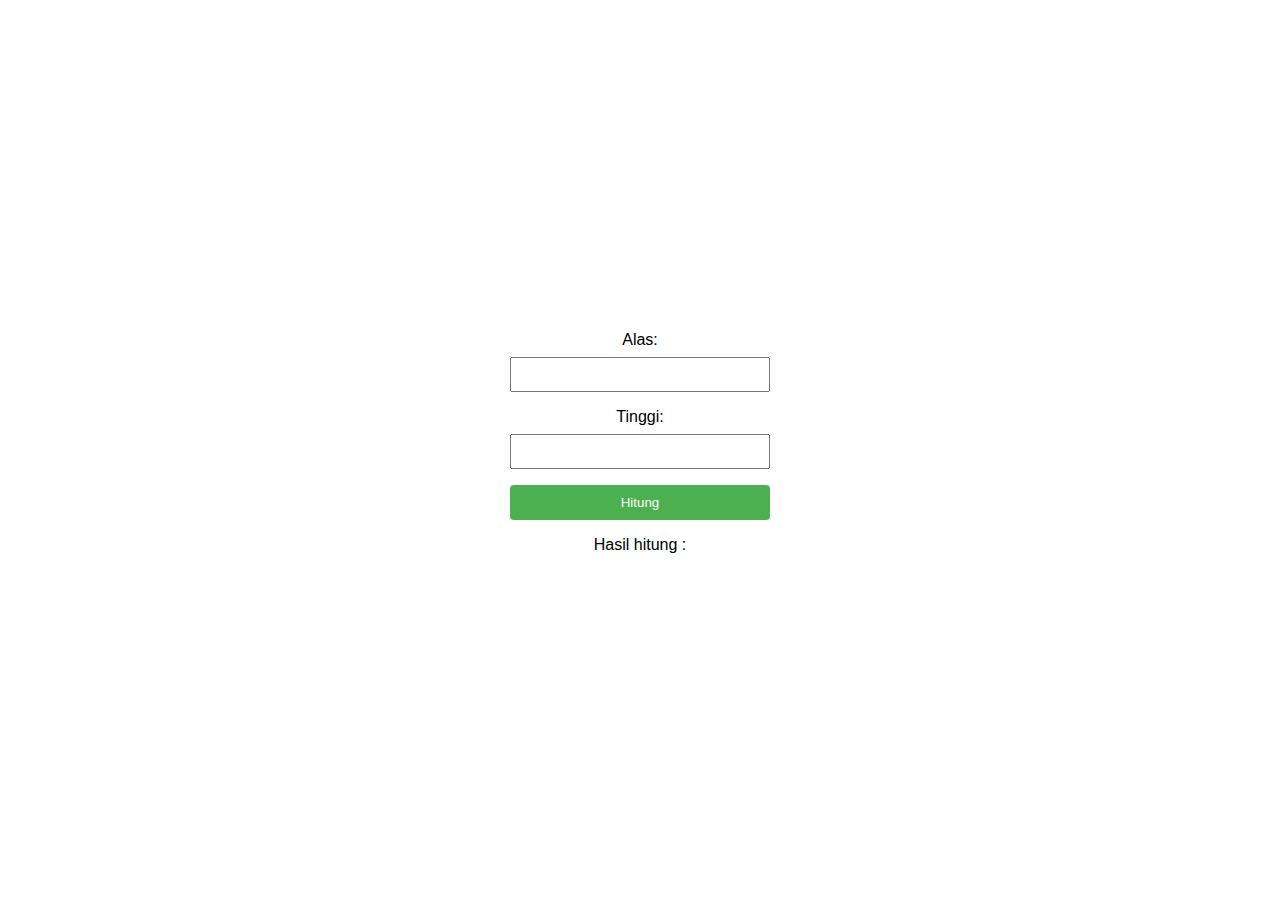
<file: index.html>
<!DOCTYPE html>
<html lang="en">
<head>
    <meta charset="UTF-8">
    <meta name="viewport" content="width=device-width, initial-scale=1.0">
    <title>Kalkulator Segitiga</title>
    <style>
        body {
            font-family: 'Arial', sans-serif;
            display: flex;
            justify-content: center;
            align-items: center;
            height: 100vh;
            margin: 0;
        }

        form {
            text-align: center;
        }

        label {
            display: block;
            margin-bottom: 8px;
        }

        input {
            width: 100%;
            padding: 8px;
            margin-bottom: 16px;
            box-sizing: border-box;
        }

        button {
            width: 100%;
            padding: 10px;
            background-color: #4CAF50;
            color: white;
            border: none;
            border-radius: 4px;
            cursor: pointer;
        }

        button:hover {
            background-color: #45a049;
        }
    </style>
</head>
<body>
    <form id="triangleForm">
        <label for="base">Alas:</label>
        <input type="number" id="base" required>

        <label for="height">Tinggi:</label>
        <input type="number" id="height" required>

        <button type="button" onclick="calculateTriangle()">Hitung</button>

        <p id="result">Hasil hitung :</p>
    </form>

    <script>
        function calculateTriangle() {
            var base = parseFloat(document.getElementById('base').value);
            var height = parseFloat(document.getElementById('height').value);

            if (!isNaN(base) && !isNaN(height)) {
                var luas = 0.5 * base * height;
                var keliling = base + height + Math.sqrt(base**2 + height**2);

                document.getElementById('result').innerHTML = 'Luas: ' + luas.toFixed(2) + ', Keliling: ' + keliling.toFixed(2);
            } else {
                document.getElementById('result').innerHTML = 'Masukkan nilai yang valid untuk alas dan tinggi.';
            }
        }
    </script>
</body>
</html>
</file>
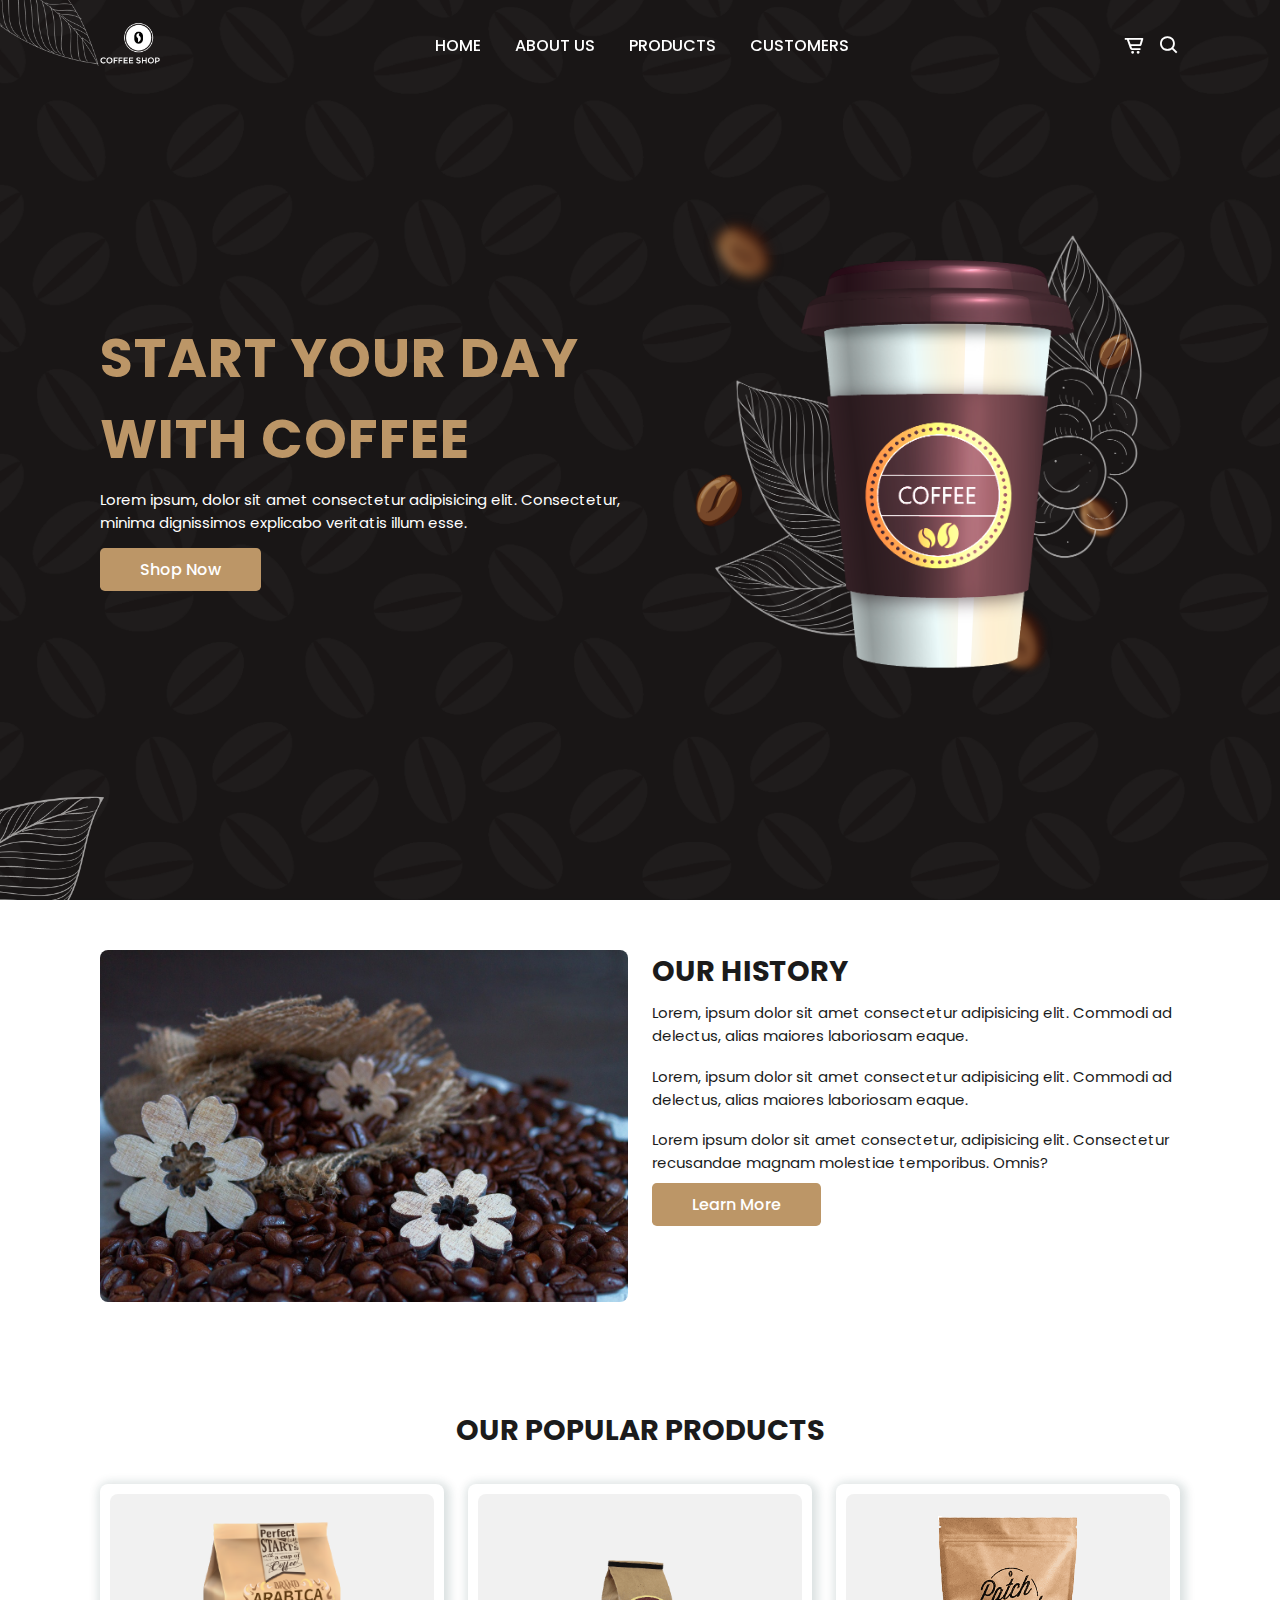
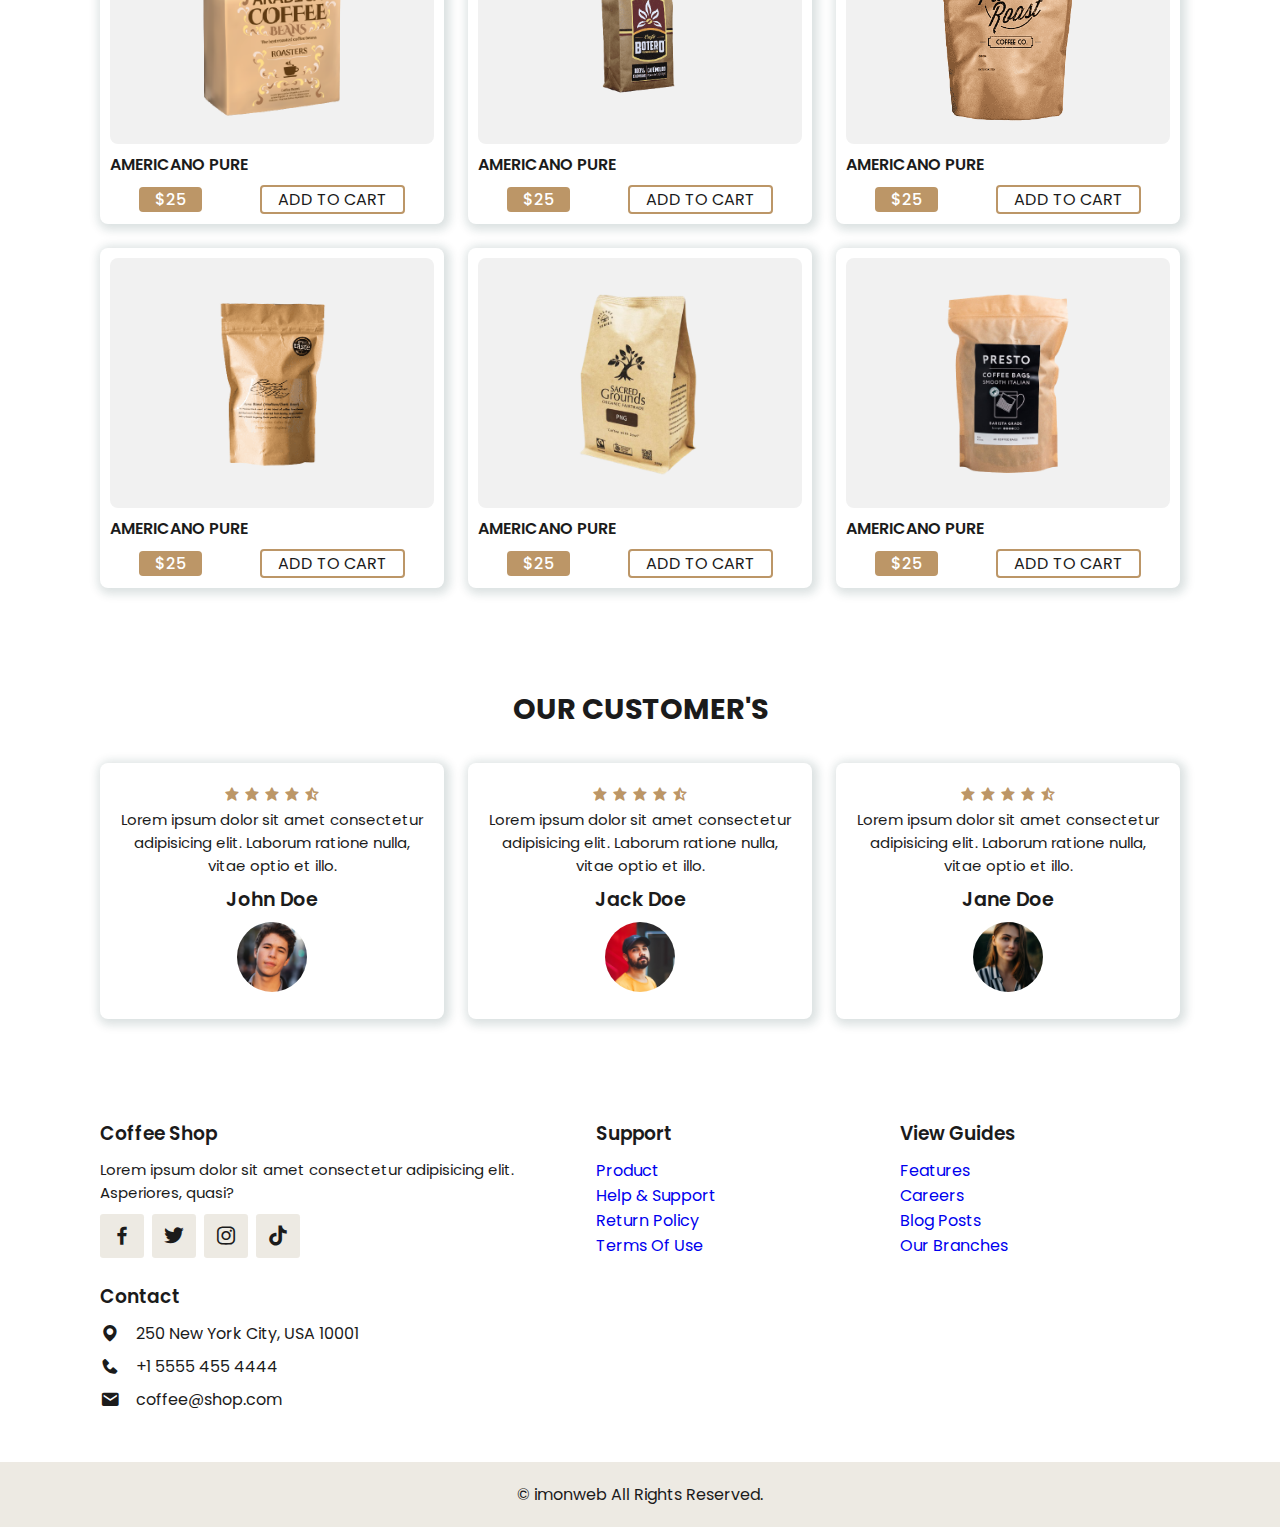
<file: coffeshop-project/index.html>
<!DOCTYPE html>
<html lang="en">
<head>
  <meta charset="UTF-8">
  <meta http-equiv="X-UA-Compatible" content="IE=edge">
  <meta name="viewport" content="width=device-width, initial-scale=1.0">
  <link rel="stylesheet" href="main.css">
  <!-- Box Icons -->
  <link rel="stylesheet" href="https://unpkg.com/boxicons@latest/css/boxicons.min.css">
  <title>Coffee Shop</title>
</head>
<body>
  <!-- Navbar -->
  <header>
    <a href="#" class="logo">
      <img src="images/logo.png" alt="logo">
    </a>
    <!-- Menu-Icon -->
    <i class="bx bx-menu" id="menu-icon"></i>
    <!-- links -->
    <ul class="navbar">
      <li><a href="#home">Home</a></li>
      <li><a href="#about">About Us</a></li>
      <li><a href="#products">Products</a></li>
      <li><a href="#cusstomers">Customers</a></li>
    </ul>
    <!-- Icon -->
    <div class="header-icon">
      <i class="bx bx-cart-alt"></i>
      <i class="bx bx-search" id="search-icon"></i>
    </div>
    <!-- Search Box -->
    <div class="search-box">
      <input type="search" name="" id="" placeholder="Search Here...">
    </div>
  </header>

  <!-- Home -->
  <section class="home" id="home">
    <div class="home-text">
      <h1>Start your day <br> with coffee</h1>
      <p>Lorem ipsum, dolor sit amet consectetur adipisicing elit. Consectetur, minima dignissimos explicabo veritatis illum esse.</p>
      <a href="#" class="btn">Shop Now</a>
    </div>
    <div class="home-img">
      <img src="images/main.png" alt="main">
    </div>
  </section>

  <!-- About -->
  <section class="about" id="about">
    <div class="about-img">
      <img src="images/about.jpg" alt="about">
    </div>
    <div class="about-text">
      <h2>Our History</h2>
      <p>Lorem, ipsum dolor sit amet consectetur adipisicing elit. Commodi ad delectus, alias maiores laboriosam eaque.</p>
      <p>Lorem, ipsum dolor sit amet consectetur adipisicing elit. Commodi ad delectus, alias maiores laboriosam eaque.</p>
      <p>Lorem ipsum dolor sit amet consectetur, adipisicing elit. Consectetur recusandae magnam molestiae temporibus. Omnis?</p>
      <a href="#" class="btn">Learn More</a>
    </div>

  </section>

  <!-- Products -->
  <section class="products" id="products">
    <div class="heading">
      <h2>Our Popular Products</h2>
    </div>
    <!-- container -->
    <div class="products-container">

      <div class="box">
        <img src="images/p1.png" alt="p1">
        <h3>Americano Pure</h3>
        <div class="content">
          <span>$25</span>
          <a href="#">Add to cart </a>
        </div>
      </div>

      <div class="box">
        <img src="images/p2.png" alt="p1">
        <h3>Americano Pure</h3>
        <div class="content">
          <span>$25</span>
          <a href="#">Add to cart </a>
        </div>
      </div>

      <div class="box">
        <img src="images/p3.png" alt="p1">
        <h3>Americano Pure</h3>
        <div class="content">
          <span>$25</span>
          <a href="#">Add to cart </a>
        </div>
      </div>

      <div class="box">
        <img src="images/p4.png" alt="p4">
        <h3>Americano Pure</h3>
        <div class="content">
          <span>$25</span>
          <a href="#">Add to cart </a>
        </div>
      </div>

      <div class="box">
        <img src="images/p5.png" alt="p5">
        <h3>Americano Pure</h3>
        <div class="content">
          <span>$25</span>
          <a href="#">Add to cart </a>
        </div>
      </div>

      <div class="box">
        <img src="images/p6.png" alt="p6">
        <h3>Americano Pure</h3>
        <div class="content">
          <span>$25</span>
          <a href="#">Add to cart </a>
        </div>
      </div>

    </div> <!-- products-container -->
  </section>

  <!-- Customers -->
  <section class="customers" id="cusstomers">
    <div class="heading">
      <h2>Our Customer's</h2>
    </div>
    <!-- Container -->
    <div class="customers-container">
      <div class="box">
        <div class="stars">
          <i class="bx bxs-star"></i>
          <i class="bx bxs-star"></i>
          <i class="bx bxs-star"></i>
          <i class="bx bxs-star"></i>
          <i class="bx bxs-star-half"></i>
        </div>
        <p>Lorem ipsum dolor sit amet consectetur adipisicing elit. Laborum ratione nulla, vitae optio et illo.</p>
        <h2>John Doe</h2>
        <img src="images/rev1.jpg" alt="rev1">
      </div> <!-- box -->
      <div class="box">
        <div class="stars">
          <i class="bx bxs-star"></i>
          <i class="bx bxs-star"></i>
          <i class="bx bxs-star"></i>
          <i class="bx bxs-star"></i>
          <i class="bx bxs-star-half"></i>
        </div>
        <p>Lorem ipsum dolor sit amet consectetur adipisicing elit. Laborum ratione nulla, vitae optio et illo.</p>
        <h2>Jack Doe</h2>
        <img src="images/rev2.jpg" alt="rev2">
      </div> <!-- box -->
      <div class="box">
        <div class="stars">
          <i class="bx bxs-star"></i>
          <i class="bx bxs-star"></i>
          <i class="bx bxs-star"></i>
          <i class="bx bxs-star"></i>
          <i class="bx bxs-star-half"></i>
        </div>
        <p>Lorem ipsum dolor sit amet consectetur adipisicing elit. Laborum ratione nulla, vitae optio et illo.</p>
        <h2>Jane Doe</h2>
        <img src="images/rev3.jpg" alt="rev3">
      </div> <!-- box -->
    </div>
  </section>

  <!-- footer -->
  <section class="footer">
    <div class="footer-box">
      <h3>Coffee Shop</h3>
      <p>Lorem ipsum dolor sit amet consectetur adipisicing elit. Asperiores, quasi?</p>
      <div class="social">
        <a href="#"><i class="bx bxl-facebook"></i></a>
        <a href="#"><i class="bx bxl-twitter"></i></a>
        <a href="#"><i class="bx bxl-instagram"></i></a>
        <a href="#"><i class="bx bxl-tiktok"></i></a>
      </div>
    </div>
    <div class="footer-box">
      <h3>Support</h3>
      <li><a href="#">Product</a></li>
      <li><a href="#">Help & Support</a></li>
      <li><a href="#">Return Policy</a></li>
      <li><a href="#">Terms Of Use</a></li>
    </div>
    <div class="footer-box">
      <h3>View Guides</h3>
      <li><a href="#">Features</a></li>
      <li><a href="#">Careers</a></li>
      <li><a href="#">Blog Posts</a></li>
      <li><a href="#">Our Branches</a></li>
    </div>
    <div class="footer-box">
      <h3>Contact</h3>
      <div class="contact">
        <span><i class="bx bxs-map"></i>250 New York City, USA 10001</span>
        <span><i class="bx bxs-phone"></i>+1 5555 455 4444</span>
        <span><i class="bx bxs-envelope"></i>coffee@shop.com</span>
      </div>
    </div>
  </section>

  <!-- Copyright -->
  <div class="copyright">
    <p>&#169; imonweb All Rights Reserved.</p>
  </div>


  <script src="app.js"></script>
</body>
</html>
</file>
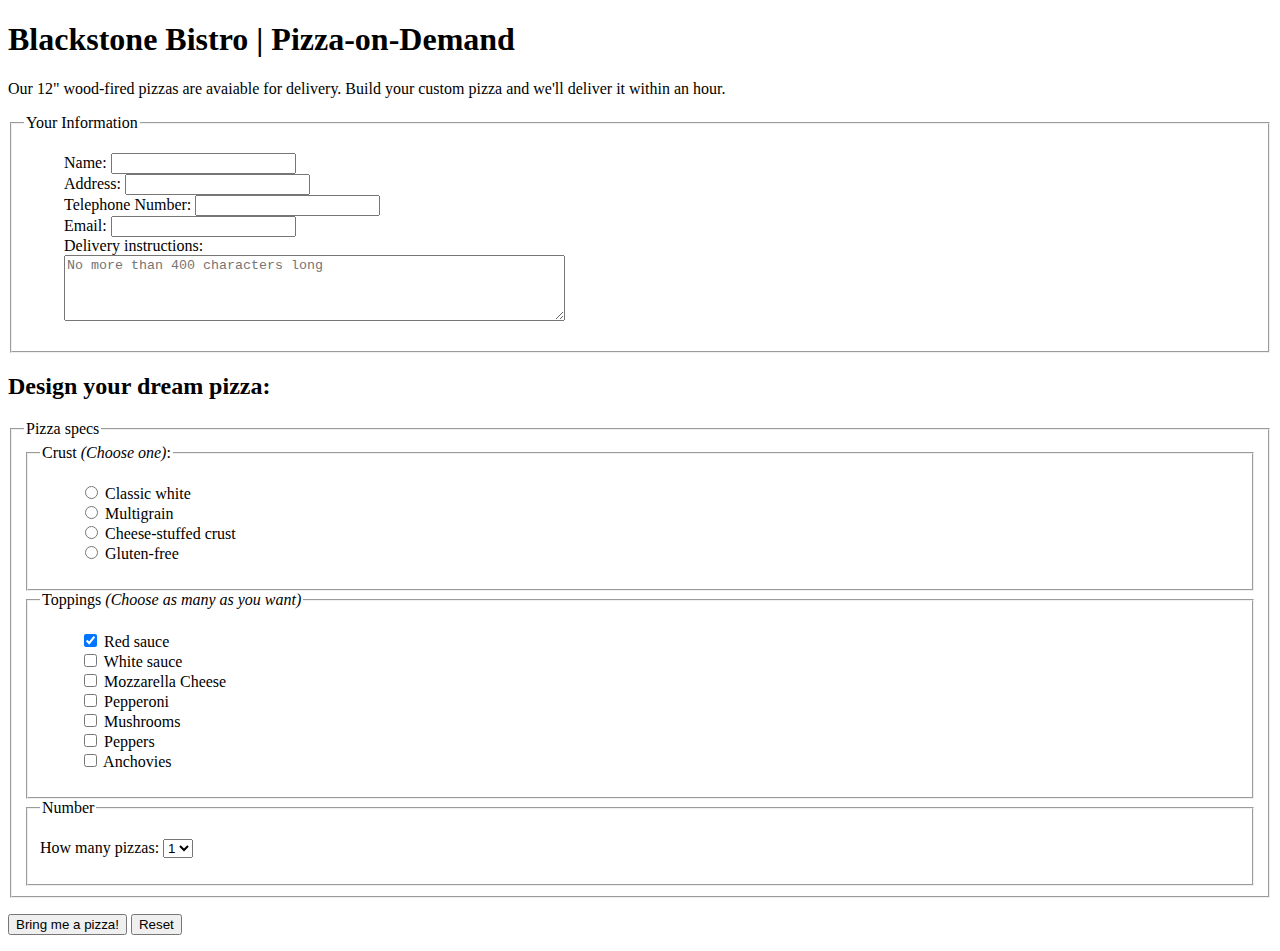
<file: pertemuan2-pizza/index.html>
<!DOCTYPE html >
<html>
<head>
  <meta charset="utf-8" >
   <title>Blackstone Bistro: Pizza-on-Demand</title>
   <style type="text/css">
      ol, ul { 
     list-style-type: none;
      }
   </style>
</head>

<body>

<h1>Blackstone Bistro | Pizza-on-Demand</h1>


<p>Our 12" wood-fired pizzas are avaiable for delivery. Build your custom pizza and we'll deliver it within an hour.</p>


<form action="http://www.blackgoosebistro.com/pizza.php" method="post">

<fieldset>
<legend>Your Information</legend>
<ul>
<li><label for="form-name">Name:</label> <input type="text" name="customername" id="form-name"></li>
<li><label for="form-address">Address:</label> <input type="text" name="address" id="form-address"></li>
<li><label for="form-tel">Telephone Number:</label> <input type="tel" name="telephone" id="form-tel"></li>
<li><label for="form-email">Email: <input type="email" name="email" id="form-email"></label></li>
<li>Delivery instructions:<br>
<textarea name="instructions" rows="4" cols="60" maxlength="400" id="form-story" placeholder="No more than 400 characters long"></textarea></li>
</ul>
</fieldset>

<h2>Design your dream pizza:</h2>

<fieldset>
<legend>Pizza specs

</legend><fieldset>
<legend>Crust <em>(Choose one)</em>:</legend>
  <ul>
  <li><label><input type="radio" name="crust" value="white">
  Classic white 
  </label></li>
  <li><input type="radio" name="crust" value="multigrain"> 
  Multigrain</li>
  <li><input type="radio" name="crust" value="cheese crust">
  Cheese-stuffed crust
  </li>
  <li><input type="radio" name="crust" value="gluten free">
    Gluten-free
    </li>
    </ul>
  </fieldset>
  
  <fieldset>
    <legend>Toppings <em>(Choose as many as you want)</em></legend>
      <ul>
      <li><input type="checkbox" name="toppings[]" value="red sauce" checked> 
      Red sauce</li>
      <li><input type="checkbox" name="toppings[]" value="white sauce">
      White sauce
      </li>
      <li><input type="checkbox" name="toppings[]" value="mozzarella">
        Mozzarella Cheese
      </li>
      <li><input type="checkbox" name="toppings[]" value="pepperoni"> 
       Pepperoni</li>
      <li><input type="checkbox" name="toppings[]" value="mushrooms"> 
        Mushrooms</li>
      <li><input type="checkbox" name="toppings[]" value="peppers">
      Peppers
      </li>
      <li><input type="checkbox" name="toppings[]" value="anchovies"> 
        Anchovies</li>
       </ul>
    </fieldset>

    <fieldset>
        <legend>Number</legend>
        <p>How many pizzas: 
          <select name="pizzas" size="1">
        <option>1</option>
        <option>2</option>
        <option>3</option>
        <option>4</option>
        <option>5</option>
        <option>6</option>
        </select>
        </p>
        </fieldset>
        
        </fieldset>
        
        <p><input type="submit" value="Bring me a pizza!">
        <input type="reset"></p>
        </form>
        </body>
        </html>
</file>
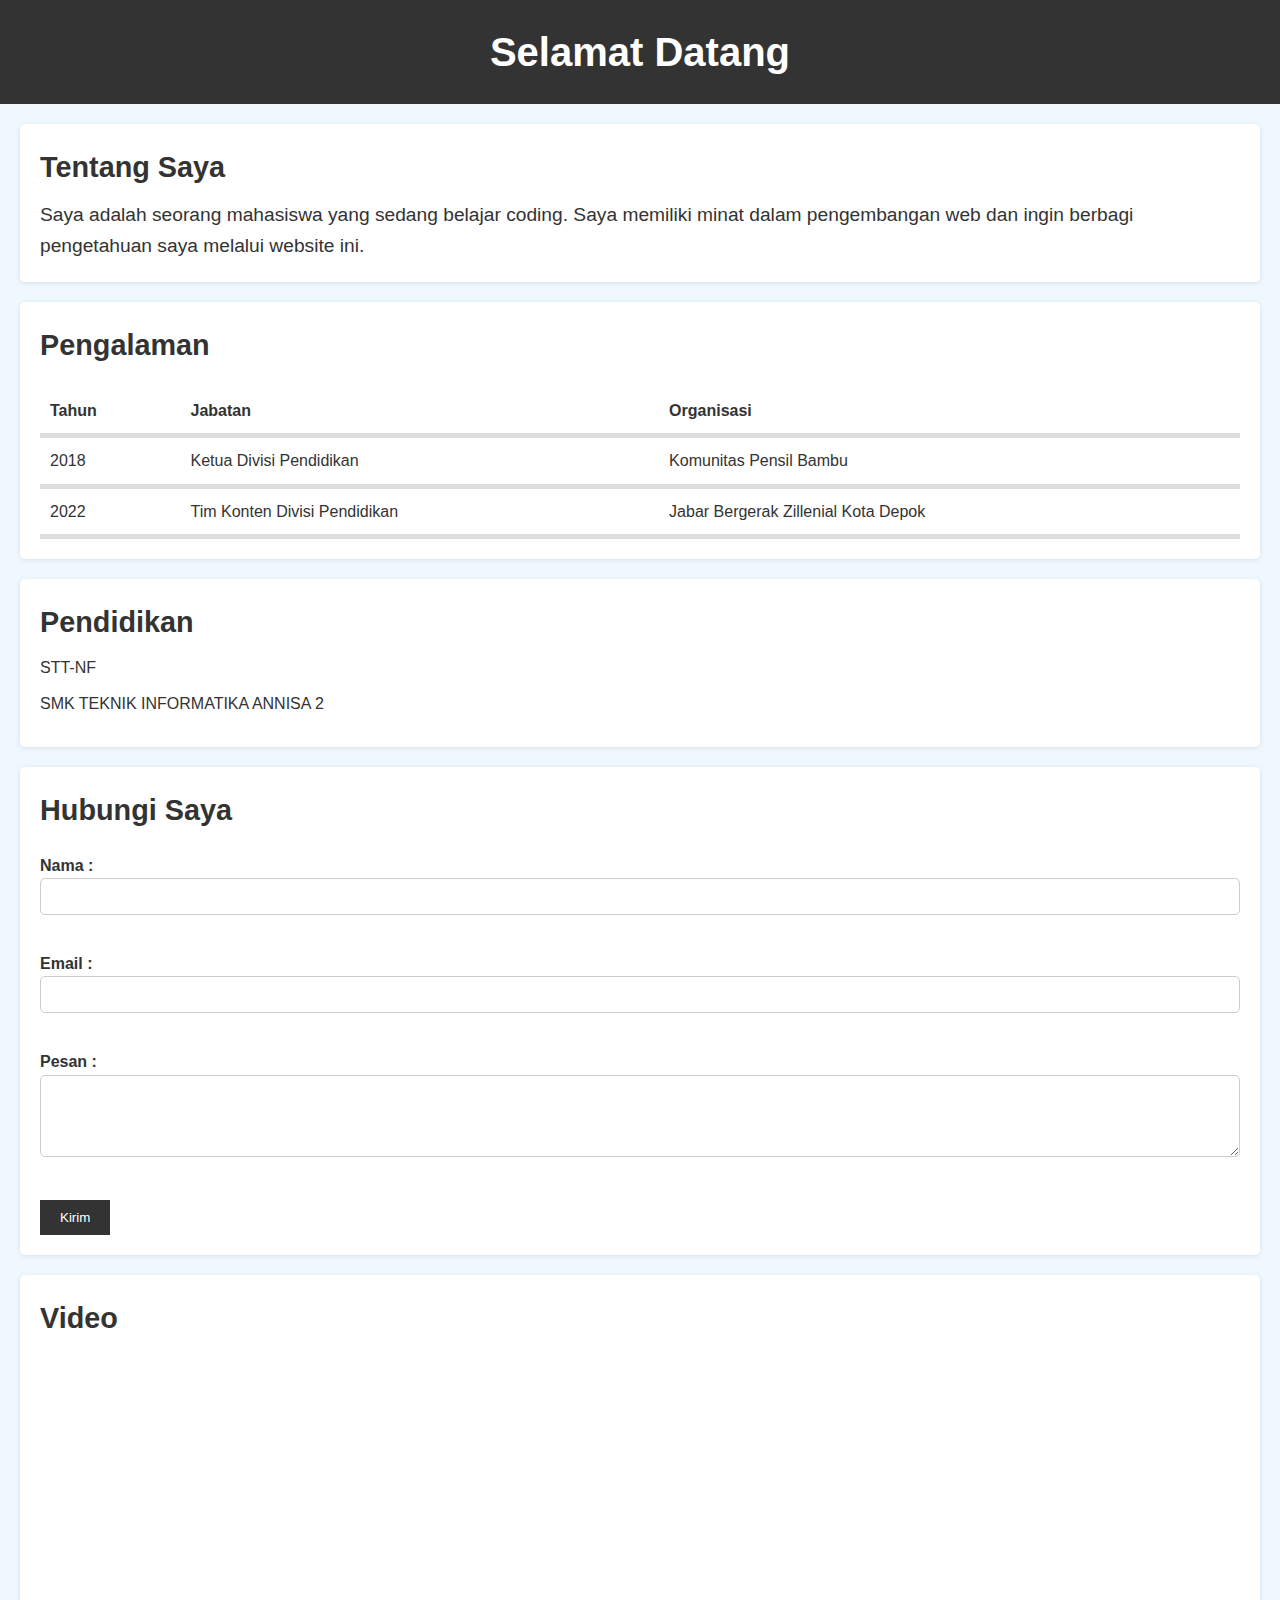
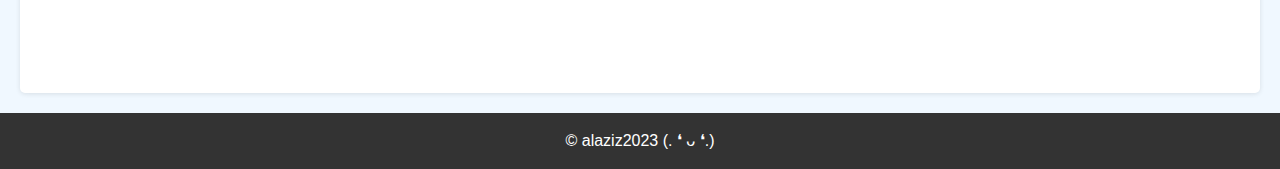
<file: pertemuan6/index.html>
<!DOCTYPE html>
<html lang="en">
<head>
    <meta charset="UTF-8">
    <meta http-equiv="X-UA-Compatible" content="IE-edge">
    <meta name="viewport" content="width=device-width, initial-scale=1.0">
    <title>Portofolio Saya</title>
    <link rel="stylesheet" href="style.css">
</head>

<body>
    <header>
        <h1>Selamat Datang</h1>
    </header>

    <section>
        <h2>Tentang Saya</h2>
        <p>Saya adalah seorang mahasiswa yang sedang belajar coding. Saya memiliki minat dalam pengembangan web dan ingin berbagi pengetahuan saya melalui website ini.</p>
    </section>

    <section>
        <h2>Pengalaman</h2>
        <table>
            <tr>
                <th>Tahun</th>
                <th>Jabatan</th>
                <th>Organisasi</th>
            </tr>
            <tr>
                <td>2018</td>
                <td>Ketua Divisi Pendidikan</td>
                <td>Komunitas Pensil Bambu</td>
            </tr>
            <tr>
                <td>2022</td>
                <td>Tim Konten Divisi Pendidikan</td>
                <td>Jabar Bergerak Zillenial Kota Depok</td>
            </tr>
        </table>
    </section>

    <section>
        <h2>Pendidikan</h2>
        <ul>
            <li>STT-NF</li>
            <li>SMK TEKNIK INFORMATIKA ANNISA 2 </li>
        </ul>
    </section>

    <!-- <section>
        <h2>Galeri</h2>
        <img src="#" alt="Gambar 1" width="200">
        <img src="#" alt="Gambar 1" width="200">
    </section> -->

    <section>
        <h2>Hubungi Saya</h2>
        <form>
            <label for="nama">Nama : </label>
            <input id="nama" type="text"><br><br>

            <label for="email">Email : </label>
            <input id="email" type="email"><br><br>

            <label for="pesan">Pesan : </label>
            <textarea id="pesan" rows="4" cols="50"></textarea><br><br>

            <input type="submit" value="Kirim">
        </form>
    </section>

    <section>
        <h2>Video</h2>
        <iframe width="560" height="315" src="https://www.youtube.com/embed/gfyluxqkbOY?si=6c0V29yeoaT0odgy" title="YouTube video player" frameborder="0" allow="accelerometer; autoplay; clipboard-write; encrypted-media; gyroscope; picture-in-picture; web-share" allowfullscreen></iframe>
    </section>
    
    <footer>
        <p>&copy; alaziz2023 (. ❛ ᴗ ❛.)</p>
    </footer>
</body>
</html>
</file>
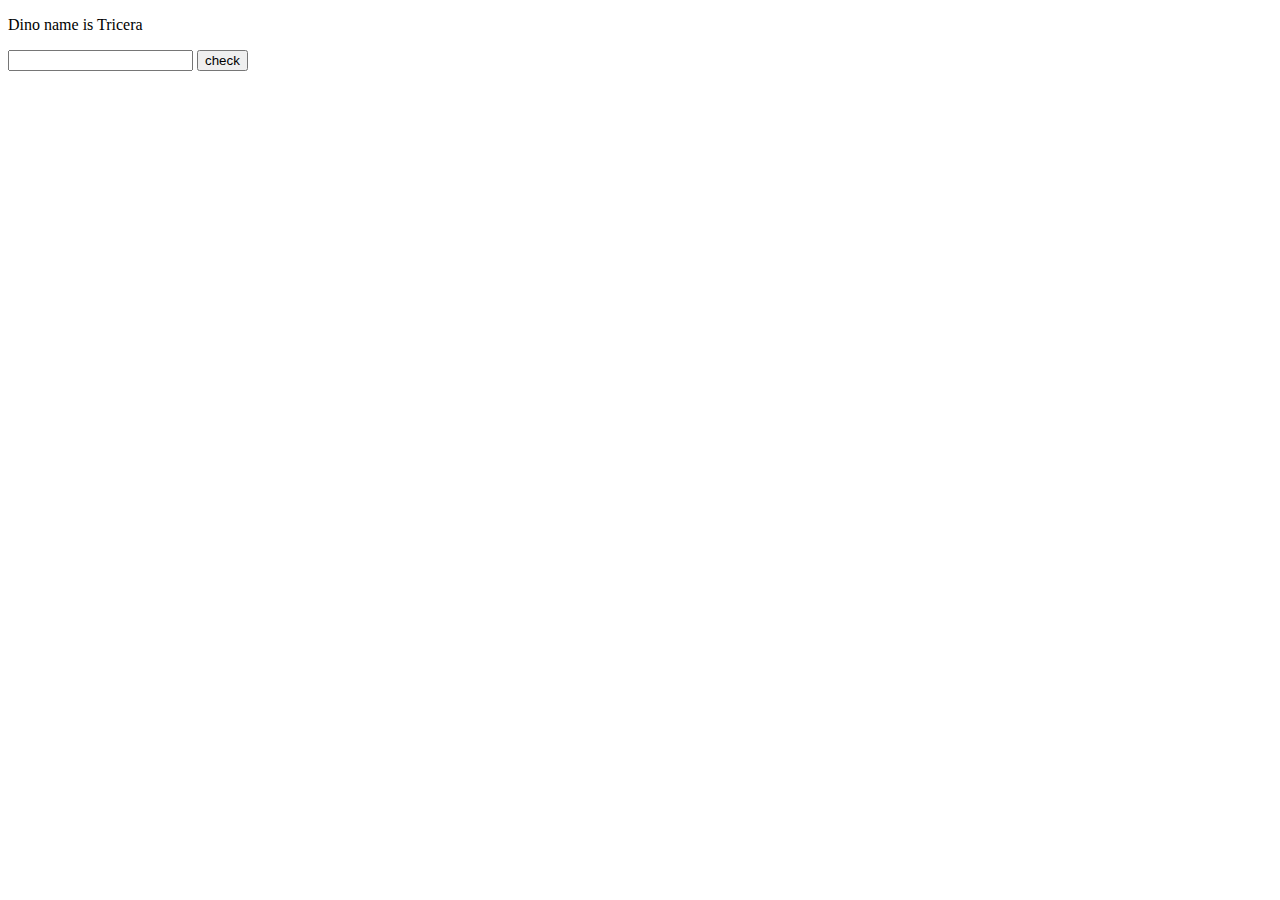
<file: javascript/basic/index.html>
<!DOCTYPE html>
<html lang="en">
<head>
    <meta charset="UTF-8">
    <meta name="viewport" content="width=device-width, initial-scale=1.0">
    <title>Basic JS</title>

</head>
<body>
    
    <p id="dinoName"></p>

    <input type="number" id="age" min="1">
    <button onclick="getStatus()">check</button>

    <p id="status"></p>
    

   <script>
        let dinoName = 'Tricera';
        let dinoAge  = 800;
        let ismaried = false;

        document.getElementById("dinoName").innerHTML = `Dino name is ${dinoName}`;

        function getStatus() {
            let dinoAge= document.getElementById("age").value;

          if  (dinoAge < 800) {
            document.getElementById("status").innerHTML= "Blm cukup umur";
        } else if (dinoAge > 800) {
            document.getElementById("status").innerHTML= "Sudah Dewasa";
        } else  {
            document.getElementById("status").innerHTML= "Pas";
        }

        }




   </script> 
</body>
</html>
</file>
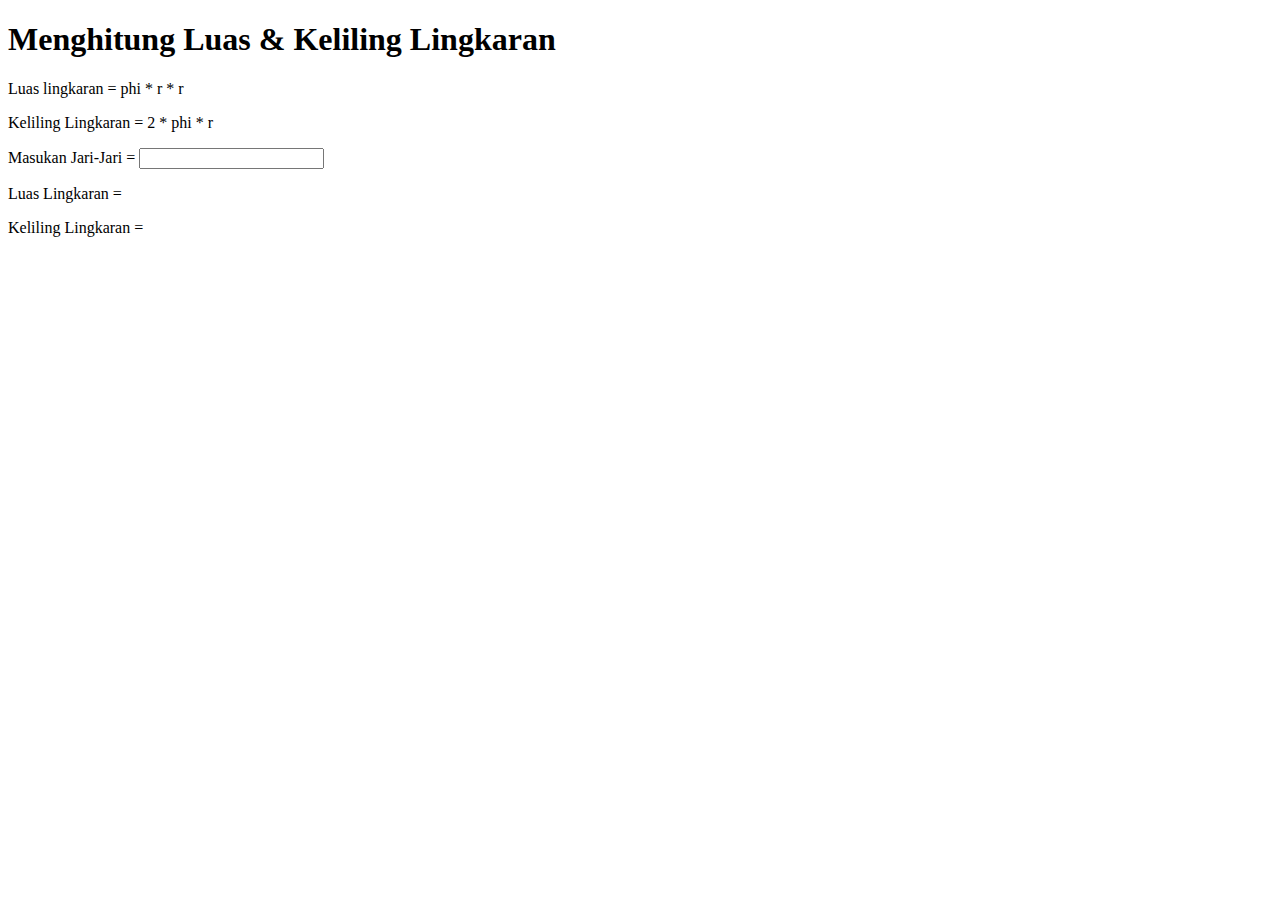
<file: javascript/basic/L&KLingkaran.html>
<!DOCTYPE html>
<html lang="en">
<head>
    <meta charset="UTF-8">
    <meta name="viewport" content="width=device-width, initial-scale=1.0">
    <title>DOM JS</title>

</head>
<body>
    <h1>Menghitung Luas & Keliling Lingkaran</h1>
       
    <p>Luas lingkaran = phi * r * r</p>
    <p>Keliling Lingkaran = 2 * phi * r</p>
    <label for="jari2"> Masukan Jari-Jari = </label>
    <input type="number" name="jari2" id="jari2" min="1" onchange="Lingkaran()">
    <p>Luas Lingkaran =<span id="luas"></span> </p>
    <p>Keliling Lingkaran =<span id="keliling"></span></p>

    <script>
        function Lingkaran() {
            let r = parseFloat(document.getElementById("jari2").value) || 0;
            
            let LuasLingkaran = Math.PI * r * r;
            let KelilingLingkaran = 2 * Math.PI * r;

            document.getElementById("luas").innerHTML = LuasLingkaran.toFixed(2);
            document.getElementById("keliling").innerHTML = KelilingLingkaran.toFixed(2);
        }
    </script>

</body>
</html>
</file>
<file: coffeshop-project/main.css>
/* Google Fonts */
@import url("https://fonts.googleapis.com/css2?family=Poppins:wght@200;300;400;500;600;700&display=swap");
* {
  font-family: "Poppins", sans-serif;
  margin: 0;
  padding: 0;
  box-sizing: border-box;
  scroll-padding-top: 4rem;
  scroll-behavior: smooth;
  list-style: none;
  text-decoration: none;
}
/* Variables */
:root {
  --main-color: #bc9667;
  --second-color: #edeae3;
  --text-color: #1b1b1b;
  --bg-color: #fff;

  /* Box Shadow */
  --box-shadow: 2px 2px 10px 4px rgb(14 55 54 / 15%);
}

section {
  padding: 50px 100px;
}

img {
  width: 100%;
}

body {
  color: var(--text-color);
}

header {
  position: fixed;
  width: 100%;
  top: 0;
  right: 0;
  z-index: 1000;
  display: flex;
  justify-content: space-between;
  align-items: center;
  padding: 18px 100px;
  transition: 0.5s linear;
}

header.shadow {
  background: var(--text-color);
  box-shadow: var(--box-shadow);;
}

.logo img {
  width: 60px;
}

.navbar {
  display: flex;
}

.navbar a {
  padding: 8px 17px;
  color: var(--bg-color);
  font-size: 1rem;
  text-transform: uppercase;
  font-weight: 500;
}

.navbar a:hover {
  background: var(--main-color);
  border-radius: 0.2rem;
  transition: 0.2s all linear;
}

.header-icon {
  font-size: 22px;
  cursor: pointer;
  z-index: 1000;
  display: flex;
  column-gap: 0.8rem;
}

.header-icon .bx {
  color: var(--bg-color);
}

.header-icon .bx:hover {
  color: var(--main-color);
}

#menu-icon {
  color: var(--bg-color);
  font-size: 24px;
  z-index: 1001;
  cursor: pointer;
  display: none;
}

.search-box {
  position: absolute;
  top: -100%;
  left: 50%;
  transform: translate(-50%);
  background: var(--bg-color);
  width: 100%;
}
.search-box.active {
  top: 110%;
  box-shadow: var(--box-shadow);
  transition: 0.2s all linear;
}
.search-box input {
  padding: 20px;
  border: none;
  outline: none;
  width: 100%;
  font-size: 1rem;
  color: var(--main-color);
}

.search-box input::placeholder {
  font-size: 1rem;
  font-weight: 500;
}

.home {
  width: 100%;
  min-height: 100vh;
  background: url(images/bg.png); 
  background-repeat: no-repeat;
  background-size: cover;
  background-position: center;
  display: grid;
  grid-template-columns: repeat(auto-fit, minmax(17rem, auto));
  align-items: center;
  gap: 1.5rem;
}

.home-text h1 {
  font-size: 3.4rem;
  color: var(--main-color);
  text-transform: uppercase;
  letter-spacing: 1px;
}

.home-text p {
  font-size: 0.938rem;
  color: var(--bg-color);
  margin: 0.5rem 0 1.4rem;
}

.btn {
  padding: 10px 40px;
  border-radius: 0.3rem;
  background-color: var(--main-color);
  color: var(--bg-color);
  font-weight: 500;
}

.btn:hover {
  background: #8a6f4d;
}

/* About */
.about {
  display: grid;
  grid-template-columns: repeat(auto-fit, minmax(17rem, auto));
  /* align-items: center; */
  gap: 1.5rem;
}

.about-img img{
  border-radius: 0.5rem;
}

.about-text h2 {
  font-size: 1.8rem;
  text-transform: uppercase;
}

.about-text p {
  font-size: 0.938rem;
  margin: 0.5rem 0 1.1rem;
}

.heading {
  text-align: center;
}

.heading h2 {
  font-size: 1.8rem;
  text-transform: uppercase;
}

.products-container {
  display: grid;
  grid-template-columns: repeat(auto-fit, minmax(280px, auto));
  gap: 1.5rem;
  margin-top: 2rem;
}

.products-container .box {
  position: relative;
  padding: 10px;
  display: flex;
  flex-direction: column;
  justify-content: center;
  border-radius: 0.5rem;
  box-shadow: var(--box-shadow);
}

.products-container img {
  width: 100%;
  height: 250px;
  object-fit: contain;
  object-position: center;
  padding: 20px;
  background: #f1f1f1;
  border-radius: 0.5rem;
}

.products-container .box h3 {
  font-size: 1rem;
  font-weight: 600;
  text-transform: uppercase;
  margin: 0.5rem 0 0.5rem;
}

.products-container .box .content {
  display: flex;
  align-items: center;
  justify-content: space-around;
}

.products-container .box .content span {
  padding: 0 1rem;
  color: var(--bg-color);
  background: var(--main-color);
  border-radius: 4px;
  font-weight: 500;
}

.products-container .box .content a {
  padding: 0 1rem;
  color: var(--text-color);
  border: 2px solid var(--main-color);
  border-radius: 4px;
  text-transform: uppercase;
}

.products-container .box .container a:hover {
  background: var(--main-color);
  color: var(--bg-color);
  transition: 0.2s all linear;
}

/*  Customers */
.customers-container {
  display: grid;
  grid-template-columns: repeat(auto-fit, minmax(280px, auto));
  gap: 1.5rem;
  margin-top: 2rem;
}

.customers-container .box {
  padding: 20px;
  box-shadow: var(--box-shadow);
  border-radius: 0.5rem;
  text-align: center;
}

.stars .bx {
  color: var(--main-color);
}

.customers-container .box p {
  font-size: 0.938rem;
}

.customers-container .box h2 {
  font-size: 1.2rem;
  font-weight: 600;
  margin: 0.5rem 0 0.5rem;
}

.customers-container .box img {
  width: 70px;
  height: 70px;
  border-radius: 50%;
  object-fit: cover;
}

.customers-container .box:hover {
  background: var(--second-color);
  transition: 0.2s all linear;
}

.footer {
  display: grid;
  grid-template-columns: repeat(auto-fit, minmax(280px, auto));
  gap: 1.5rem;
}

.footer-box h2 {
  font-size: 1.2rem;
  font-weight: 600;
  margin-bottom: 10px;
}

.footer-box p {
  font-size: 0.938rem;
  margin-bottom: 10px;
}

.social {
  display: flex;
  align-items: center;
  column-gap: 0.5rem;
}

.social a .bx {
  font-size: 24px;
  color: var(--text-color);
  padding: 10px;
  background: var(--second-color);
  border-radius: 0.2rem;
}

.social a .bx:hover {
  background: var(--main-color);
  color: var(--bg-color);
}

.footer-box h3 {
  font-weight: 600;
  margin-bottom: 10px;
}

.footeer-box li a {
  color: var(--text-color);
}

.footer-box li a:hover {
  color: var(--main-color);
}

.contact {
  display: flex;
  flex-direction: column;
  row-gap: 0.5rem;
}

.contact span {
  display: flex;
  align-items: center;
}

.contact i {
  font-size: 20px;
  margin-right: 1rem
}

.copyright {
  padding: 20px;
  text-align: center;
  background: var(--second-color);
}

/*  Responsive */

@media (max-width: 1058px){
  header {
    padding: 16px 4%;
  }

  section {
    padding: 50px 60px;
  }

  .home-text h1 {
    font-size: 2rem;
  }
}

@media (max-width: 768px){
  header {
    padding: 12px 4%;
  }

  #menu-icon {
    display: initial;
  }

  .navbar {
    position: absolute;
    top: -570px;
    left: 0;
    right: 0;
    display: flex;
    flex-direction: column;
    background: var(--second-color);
    row-gap: 1.4rem;
    padding: 20px;
    transition: 0.3s;
    text-align: center;
  }

  .navbar a {
    color: var(--text-color);
  }

  .navbar a:hover {
    color: var(--bg-color);
  }

  .navbar.active {
    top: 100%;
  }

  .about {
    align-items: center;
  }
}

@media (max-width: 360px) {
  header {
    padding: 11px 4%;
  }
  .logo img {
    width: 45px;
  }
  .home-text {
    padding-top: 15px;
  }
  .home-text h1 {
    font-size: 1.4rem;
  }
  .home-text p {
    font-size: 0.8rem;
    font-weight: 300;
  }
  .about-img {
    order: 2;
  }
  .about-text {
    text-align: center;
  }
  .about-text h2 {
    font-size: 1.2rem;
  }
  .heading h2 {
    font-size: 1.2rem;
  }
}
</file>
<file: pertemuan6/style.css>
* {
    margin: 0;
    padding: 0;
    box-sizing: border-box;
}

body {
    font-family: Arial, sans-serif;
    background-color: aliceblue;
    color: #333;
    line-height: 1.6;
    margin: 0;
    padding: 0;
}

header {
    background-color: #333;
    color: #fff;
    text-align: center;
    padding: 20px 0;
}

header h1 {
    font-size: 2.5em;
}

section {
    background-color: #ffffff;
    margin: 20px;
    padding: 20px;
    border-radius: 5px;
    box-shadow: 0 1px 5px rgba(0, 0, 0, 0.1);
}

section h2 {
    color: #333;
    font-size: 1.8em;
    margin-bottom: 10px;
}

section p {
    font-size: 1.2em;
    line-height: 1.6;
}

table {
    width: 100%;
    border-collapse: collapse;
    margin-top: 20px;
}

th,td {
    padding: 10px;
    text-align: left;
    border-bottom: 5px solid #ddd;
}

ul {
    list-style: none;
}

ul li{
    margin-bottom: 10px;
}

form {
    margin-top: 20px;
}

form label {
    display: block;
    font-weight: bold;
}

form input[type="text"],
form input[type="email"],
form textarea {
    width: 100%;
    padding: 10px;
    margin-bottom: 10px;
    border-radius: 5px;
    border: 1px solid #ccc;
}

form input[type="submit"] { 
    background-color: #333;
    color: #fff;
    padding: 10px 20px;
    border: none;
    cursor: pointer;
}

form input[type="submit"]:hover {
    background-color: red;
    border-radius: 50px;
}

footer {
    text-align: center;
    background-color: #333;
    color: #fff;
    padding: 15px 0;
}

.img { 
    text-align: center;
    margin-bottom: 20px;
}
</file>
